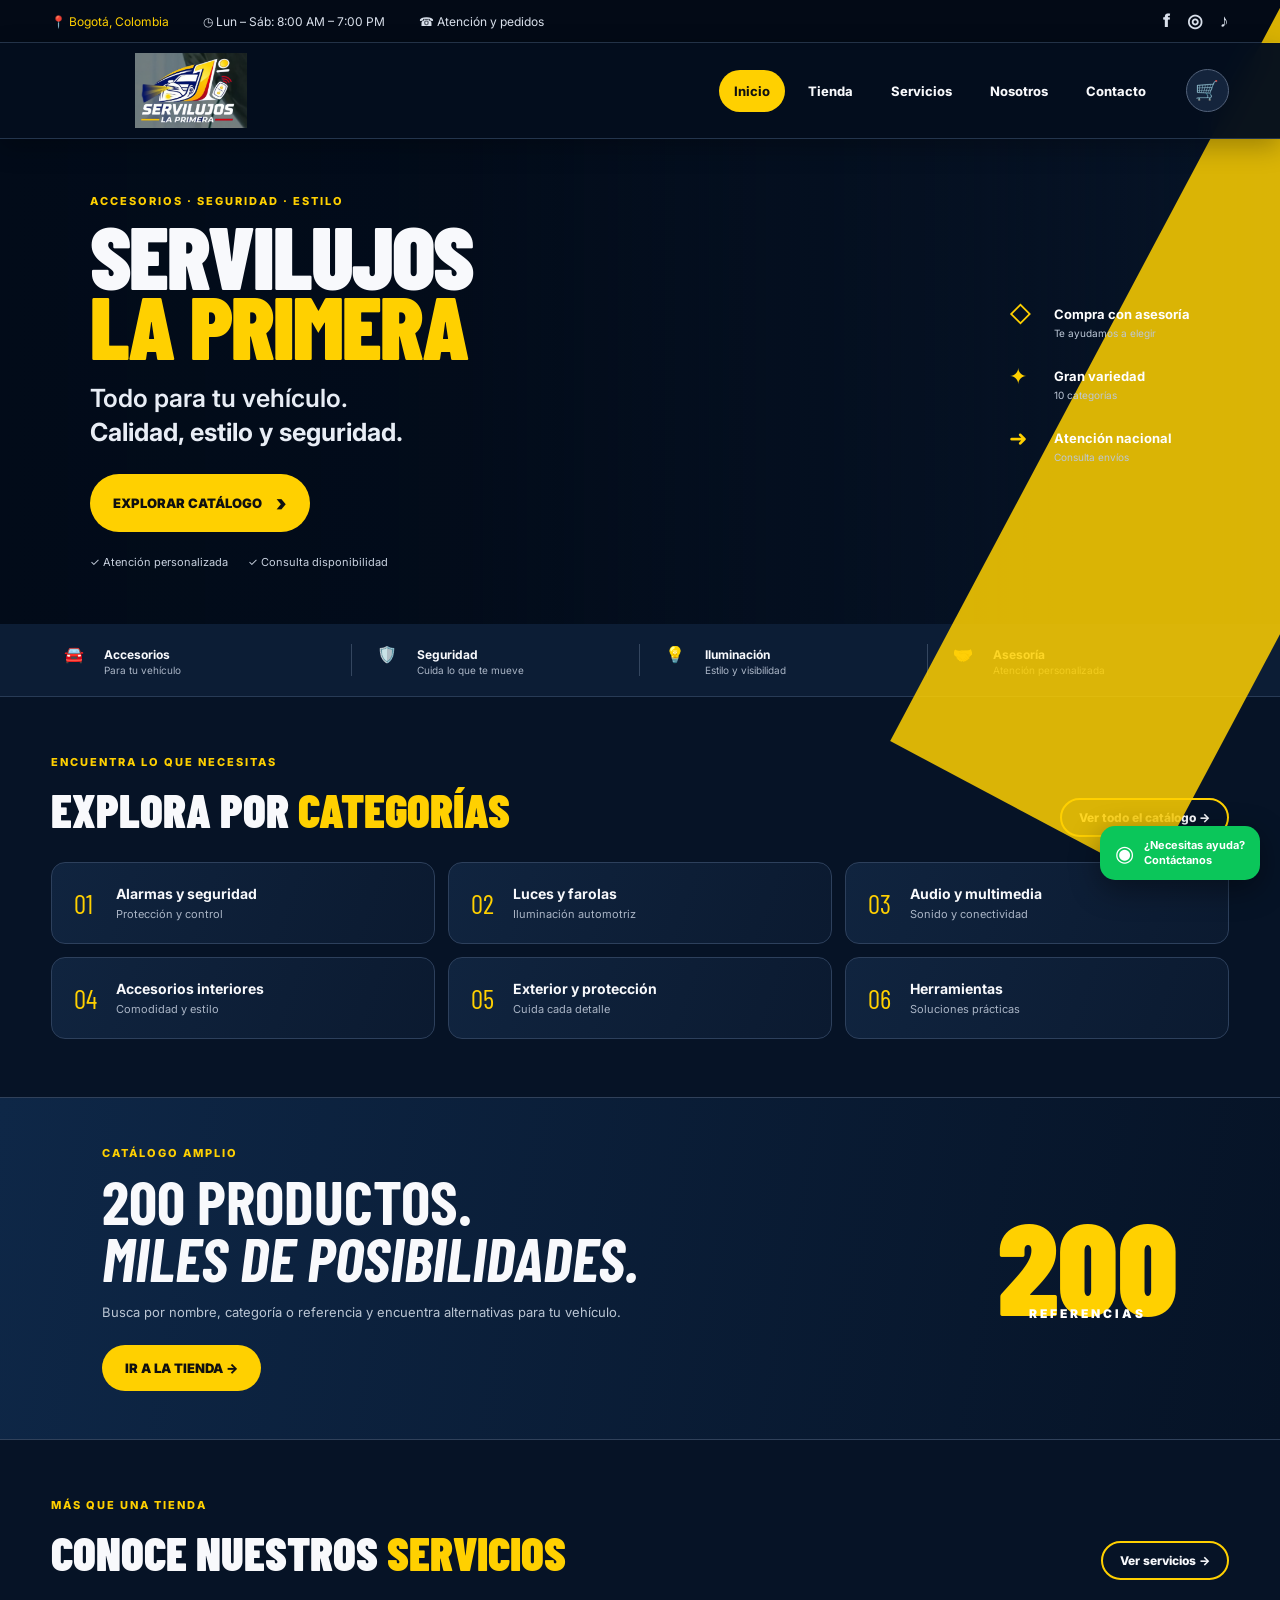
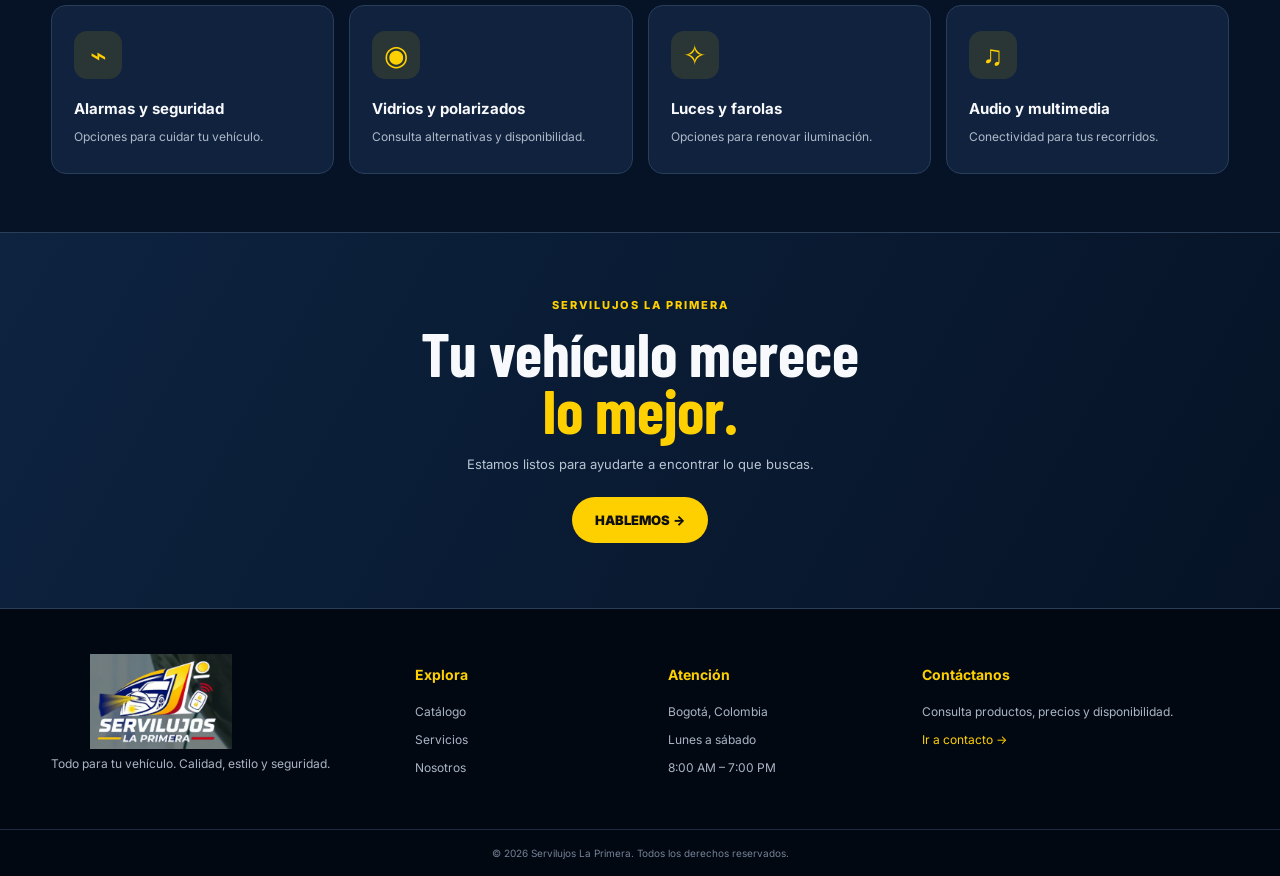
<file: index.html>
<!DOCTYPE html><html lang="es"><head><meta charset="UTF-8"><meta name="viewport" content="width=device-width, initial-scale=1.0"><meta name="theme-color" content="#071326"><meta name="description" content="Servilujos La Primera: tienda de accesorios y servicios automotrices."><title>Inicio | Servilujos La Primera</title><link rel="preconnect" href="https://fonts.googleapis.com"><link rel="preconnect" href="https://fonts.gstatic.com" crossorigin><link href="https://fonts.googleapis.com/css2?family=Barlow+Condensed:wght@500;600;700;800;900&family=Inter:wght@400;500;600;700;800&display=swap" rel="stylesheet"><link rel="stylesheet" href="styles.css"><link rel="stylesheet" href="pro.css"></head><body><div class="topbar"><div class="topbar-inner"><span>📍 Bogotá, Colombia</span><span>◷ Lun – Sáb: 8:00 AM – 7:00 PM</span><a href="contacto.html">☎ Atención y pedidos</a><div class="top-social"><a href="#">f</a><a href="#">◎</a><a href="#">♪</a></div></div></div>
<header class="header"><a class="brand" href="index.html"><img src="assets/logo-servilujos.png" alt="Servilujos La Primera"></a><button class="menu-toggle" id="menuToggle">☰</button><nav class="nav" id="mainNav"><a href="index.html" data-page="index">Inicio</a><a href="tienda.html" data-page="tienda">Tienda</a><a href="servicios.html" data-page="servicios">Servicios</a><a href="nosotros.html" data-page="nosotros">Nosotros</a><a href="contacto.html" data-page="contacto">Contacto</a></nav><a class="cart-button" href="tienda.html">🛒</a></header><main>
<section class="hero"><div class="hero-content"><p class="eyebrow">ACCESORIOS · SEGURIDAD · ESTILO</p><h1>SERVILUJOS<br><em>LA PRIMERA</em></h1><p class="hero-copy">Todo para tu vehículo.<br><strong>Calidad, estilo y seguridad.</strong></p><a class="btn btn-yellow" href="tienda.html">EXPLORAR CATÁLOGO <span>›</span></a><div class="hero-mini-trust"><span>✓ Atención personalizada</span><span>✓ Consulta disponibilidad</span></div></div><div class="hero-side"><div>◇ <b>Compra con asesoría</b><small>Te ayudamos a elegir</small></div><div>✦ <b>Gran variedad</b><small>10 categorías</small></div><div>➜ <b>Atención nacional</b><small>Consulta envíos</small></div></div></section>
<section class="benefit-row"><div>🚘 <b>Accesorios</b><small>Para tu vehículo</small></div><div>🛡️ <b>Seguridad</b><small>Cuida lo que te mueve</small></div><div>💡 <b>Iluminación</b><small>Estilo y visibilidad</small></div><div>🤝 <b>Asesoría</b><small>Atención personalizada</small></div></section>
<section class="section"><div class="section-heading"><div><p class="eyebrow">ENCUENTRA LO QUE NECESITAS</p><h2>EXPLORA POR <em>CATEGORÍAS</em></h2></div><a class="outline-link" href="tienda.html">Ver todo el catálogo →</a></div><div class="home-categories">
<a href="tienda.html?categoria=Alarmas%20y%20seguridad"><span>01</span><b>Alarmas y seguridad</b><small>Protección y control</small></a><a href="tienda.html?categoria=Luces%20y%20farolas"><span>02</span><b>Luces y farolas</b><small>Iluminación automotriz</small></a><a href="tienda.html?categoria=Audio%20y%20multimedia"><span>03</span><b>Audio y multimedia</b><small>Sonido y conectividad</small></a><a href="tienda.html?categoria=Accesorios%20interiores"><span>04</span><b>Accesorios interiores</b><small>Comodidad y estilo</small></a><a href="tienda.html?categoria=Exterior%20y%20protección"><span>05</span><b>Exterior y protección</b><small>Cuida cada detalle</small></a><a href="tienda.html?categoria=Herramientas%20y%20mantenimiento"><span>06</span><b>Herramientas</b><small>Soluciones prácticas</small></a></div></section>
<section class="home-promo"><div><p class="eyebrow">CATÁLOGO AMPLIO</p><h2>200 PRODUCTOS.<br><em>MILES DE POSIBILIDADES.</em></h2><p>Busca por nombre, categoría o referencia y encuentra alternativas para tu vehículo.</p><a class="btn btn-yellow" href="tienda.html">IR A LA TIENDA →</a></div><div class="promo-number">200<small>REFERENCIAS</small></div></section>
<section class="section"><div class="section-heading"><div><p class="eyebrow">MÁS QUE UNA TIENDA</p><h2>CONOCE NUESTROS <em>SERVICIOS</em></h2></div><a class="outline-link" href="servicios.html">Ver servicios →</a></div><div class="service-grid"><article class="service-card"><div class="service-symbol">⌁</div><h3>Alarmas y seguridad</h3><p>Opciones para cuidar tu vehículo.</p></article><article class="service-card"><div class="service-symbol">◉</div><h3>Vidrios y polarizados</h3><p>Consulta alternativas y disponibilidad.</p></article><article class="service-card"><div class="service-symbol">✧</div><h3>Luces y farolas</h3><p>Opciones para renovar iluminación.</p></article><article class="service-card"><div class="service-symbol">♫</div><h3>Audio y multimedia</h3><p>Conectividad para tus recorridos.</p></article></div></section>
<section class="home-cta"><p class="eyebrow">SERVILUJOS LA PRIMERA</p><h2>Tu vehículo merece<br><em>lo mejor.</em></h2><p>Estamos listos para ayudarte a encontrar lo que buscas.</p><a class="btn btn-yellow" href="contacto.html">HABLEMOS →</a></section></main><footer><div class="footer-main"><div class="footer-brand"><img src="assets/logo-servilujos.png" alt="Servilujos La Primera"><p>Todo para tu vehículo. Calidad, estilo y seguridad.</p></div><div><h3>Explora</h3><a href="tienda.html">Catálogo</a><a href="servicios.html">Servicios</a><a href="nosotros.html">Nosotros</a></div><div><h3>Atención</h3><p>Bogotá, Colombia</p><p>Lunes a sábado</p><p>8:00 AM – 7:00 PM</p></div><div><h3>Contáctanos</h3><p>Consulta productos, precios y disponibilidad.</p><a class="footer-cta" href="contacto.html">Ir a contacto →</a></div></div><div class="copyright">© <span id="year"></span> Servilujos La Primera. Todos los derechos reservados.</div></footer><a class="whatsapp-float" href="contacto.html">◉ <b>¿Necesitas ayuda?<br>Contáctanos</b></a><script src="site.js"></script></body></html>
</file>
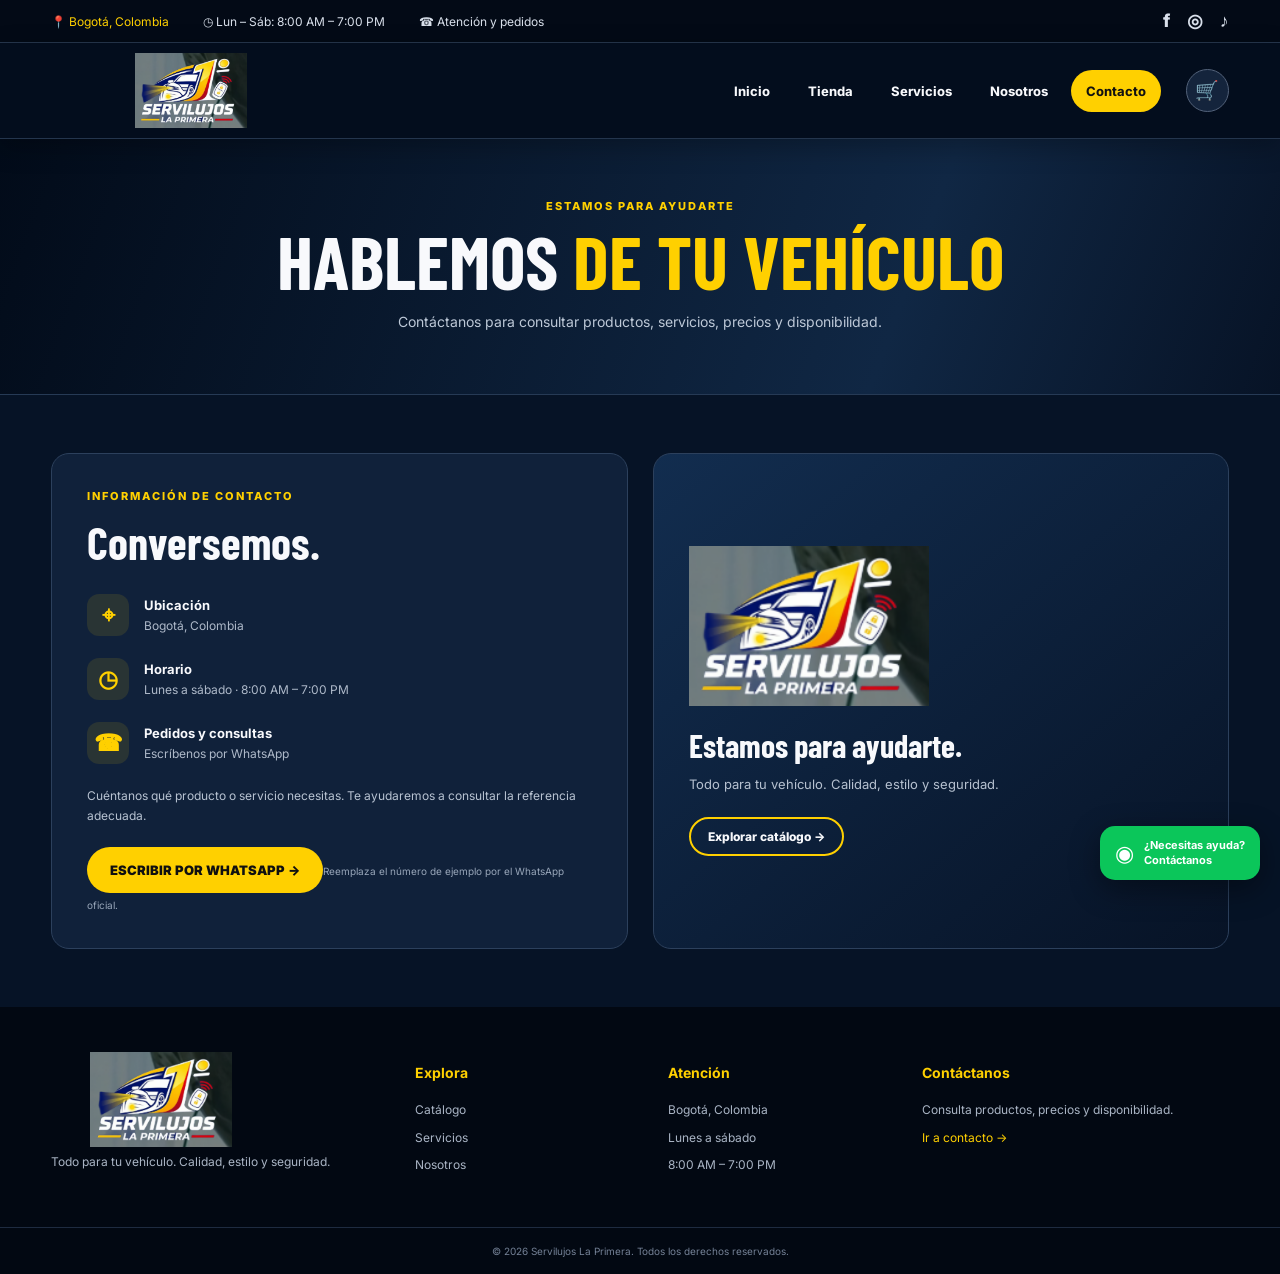
<file: contacto.html>
<!DOCTYPE html><html lang="es"><head><meta charset="UTF-8"><meta name="viewport" content="width=device-width, initial-scale=1.0"><meta name="theme-color" content="#071326"><meta name="description" content="Servilujos La Primera: tienda de accesorios y servicios automotrices."><title>Contacto | Servilujos La Primera</title><link rel="preconnect" href="https://fonts.googleapis.com"><link rel="preconnect" href="https://fonts.gstatic.com" crossorigin><link href="https://fonts.googleapis.com/css2?family=Barlow+Condensed:wght@500;600;700;800;900&family=Inter:wght@400;500;600;700;800&display=swap" rel="stylesheet"><link rel="stylesheet" href="styles.css"><link rel="stylesheet" href="pro.css"></head><body><div class="topbar"><div class="topbar-inner"><span>📍 Bogotá, Colombia</span><span>◷ Lun – Sáb: 8:00 AM – 7:00 PM</span><a href="contacto.html">☎ Atención y pedidos</a><div class="top-social"><a href="#">f</a><a href="#">◎</a><a href="#">♪</a></div></div></div>
<header class="header"><a class="brand" href="index.html"><img src="assets/logo-servilujos.png" alt="Servilujos La Primera"></a><button class="menu-toggle" id="menuToggle">☰</button><nav class="nav" id="mainNav"><a href="index.html" data-page="index">Inicio</a><a href="tienda.html" data-page="tienda">Tienda</a><a href="servicios.html" data-page="servicios">Servicios</a><a href="nosotros.html" data-page="nosotros">Nosotros</a><a href="contacto.html" data-page="contacto">Contacto</a></nav><a class="cart-button" href="tienda.html">🛒</a></header><main class="inner-page"><section class="page-banner"><p class="eyebrow">ESTAMOS PARA AYUDARTE</p><h1>HABLEMOS <em>DE TU VEHÍCULO</em></h1><p>Contáctanos para consultar productos, servicios, precios y disponibilidad.</p></section><section class="section contact-layout"><div class="contact-card"><p class="eyebrow">INFORMACIÓN DE CONTACTO</p><h2>Conversemos.</h2><div class="contact-line"><b>⌖</b><div><strong>Ubicación</strong><span>Bogotá, Colombia</span></div></div><div class="contact-line"><b>◷</b><div><strong>Horario</strong><span>Lunes a sábado · 8:00 AM – 7:00 PM</span></div></div><div class="contact-line"><b>☎</b><div><strong>Pedidos y consultas</strong><span>Escríbenos por WhatsApp</span></div></div><p class="contact-hint">Cuéntanos qué producto o servicio necesitas. Te ayudaremos a consultar la referencia adecuada.</p><a class="btn btn-yellow" href="https://wa.me/573000000000" target="_blank" rel="noopener">ESCRIBIR POR WHATSAPP →</a><small class="demo-note">Reemplaza el número de ejemplo por el WhatsApp oficial.</small></div><div class="contact-side"><img src="assets/logo-servilujos.png" alt="Servilujos La Primera"><h2>Estamos para ayudarte.</h2><p>Todo para tu vehículo. Calidad, estilo y seguridad.</p><a class="outline-link" href="tienda.html">Explorar catálogo →</a></div></section></main><footer><div class="footer-main"><div class="footer-brand"><img src="assets/logo-servilujos.png" alt="Servilujos La Primera"><p>Todo para tu vehículo. Calidad, estilo y seguridad.</p></div><div><h3>Explora</h3><a href="tienda.html">Catálogo</a><a href="servicios.html">Servicios</a><a href="nosotros.html">Nosotros</a></div><div><h3>Atención</h3><p>Bogotá, Colombia</p><p>Lunes a sábado</p><p>8:00 AM – 7:00 PM</p></div><div><h3>Contáctanos</h3><p>Consulta productos, precios y disponibilidad.</p><a class="footer-cta" href="contacto.html">Ir a contacto →</a></div></div><div class="copyright">© <span id="year"></span> Servilujos La Primera. Todos los derechos reservados.</div></footer><a class="whatsapp-float" href="contacto.html">◉ <b>¿Necesitas ayuda?<br>Contáctanos</b></a><script src="site.js"></script></body></html>
</file>
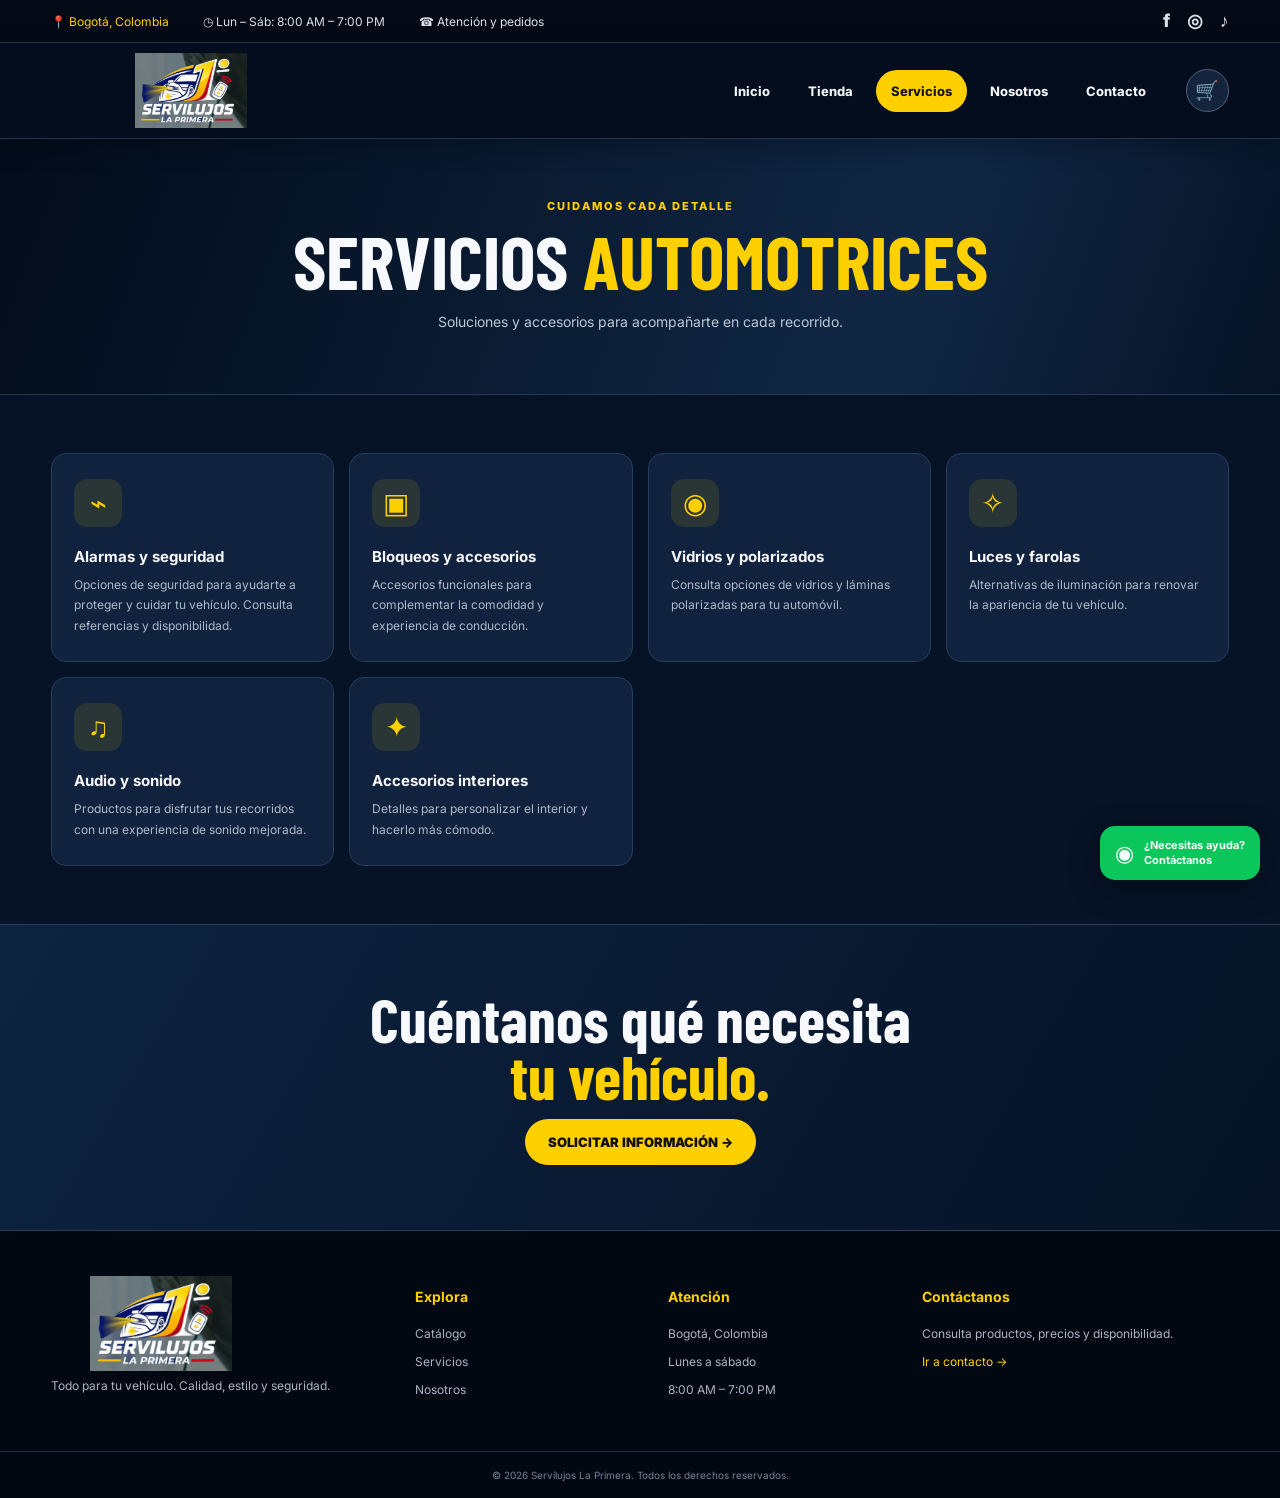
<file: servicios.html>
<!DOCTYPE html><html lang="es"><head><meta charset="UTF-8"><meta name="viewport" content="width=device-width, initial-scale=1.0"><meta name="theme-color" content="#071326"><meta name="description" content="Servilujos La Primera: tienda de accesorios y servicios automotrices."><title>Servicios | Servilujos La Primera</title><link rel="preconnect" href="https://fonts.googleapis.com"><link rel="preconnect" href="https://fonts.gstatic.com" crossorigin><link href="https://fonts.googleapis.com/css2?family=Barlow+Condensed:wght@500;600;700;800;900&family=Inter:wght@400;500;600;700;800&display=swap" rel="stylesheet"><link rel="stylesheet" href="styles.css"><link rel="stylesheet" href="pro.css"></head><body><div class="topbar"><div class="topbar-inner"><span>📍 Bogotá, Colombia</span><span>◷ Lun – Sáb: 8:00 AM – 7:00 PM</span><a href="contacto.html">☎ Atención y pedidos</a><div class="top-social"><a href="#">f</a><a href="#">◎</a><a href="#">♪</a></div></div></div>
<header class="header"><a class="brand" href="index.html"><img src="assets/logo-servilujos.png" alt="Servilujos La Primera"></a><button class="menu-toggle" id="menuToggle">☰</button><nav class="nav" id="mainNav"><a href="index.html" data-page="index">Inicio</a><a href="tienda.html" data-page="tienda">Tienda</a><a href="servicios.html" data-page="servicios">Servicios</a><a href="nosotros.html" data-page="nosotros">Nosotros</a><a href="contacto.html" data-page="contacto">Contacto</a></nav><a class="cart-button" href="tienda.html">🛒</a></header><main class="inner-page"><section class="page-banner"><p class="eyebrow">CUIDAMOS CADA DETALLE</p><h1>SERVICIOS <em>AUTOMOTRICES</em></h1><p>Soluciones y accesorios para acompañarte en cada recorrido.</p></section><section class="section"><div class="service-grid service-grid-large"><article class="service-card"><div class="service-symbol">⌁</div><h3>Alarmas y seguridad</h3><p>Opciones de seguridad para ayudarte a proteger y cuidar tu vehículo. Consulta referencias y disponibilidad.</p></article><article class="service-card"><div class="service-symbol">▣</div><h3>Bloqueos y accesorios</h3><p>Accesorios funcionales para complementar la comodidad y experiencia de conducción.</p></article><article class="service-card"><div class="service-symbol">◉</div><h3>Vidrios y polarizados</h3><p>Consulta opciones de vidrios y láminas polarizadas para tu automóvil.</p></article><article class="service-card"><div class="service-symbol">✧</div><h3>Luces y farolas</h3><p>Alternativas de iluminación para renovar la apariencia de tu vehículo.</p></article><article class="service-card"><div class="service-symbol">♫</div><h3>Audio y sonido</h3><p>Productos para disfrutar tus recorridos con una experiencia de sonido mejorada.</p></article><article class="service-card"><div class="service-symbol">✦</div><h3>Accesorios interiores</h3><p>Detalles para personalizar el interior y hacerlo más cómodo.</p></article></div></section><section class="home-cta"><h2>Cuéntanos qué necesita<br><em>tu vehículo.</em></h2><a class="btn btn-yellow" href="contacto.html">SOLICITAR INFORMACIÓN →</a></section></main><footer><div class="footer-main"><div class="footer-brand"><img src="assets/logo-servilujos.png" alt="Servilujos La Primera"><p>Todo para tu vehículo. Calidad, estilo y seguridad.</p></div><div><h3>Explora</h3><a href="tienda.html">Catálogo</a><a href="servicios.html">Servicios</a><a href="nosotros.html">Nosotros</a></div><div><h3>Atención</h3><p>Bogotá, Colombia</p><p>Lunes a sábado</p><p>8:00 AM – 7:00 PM</p></div><div><h3>Contáctanos</h3><p>Consulta productos, precios y disponibilidad.</p><a class="footer-cta" href="contacto.html">Ir a contacto →</a></div></div><div class="copyright">© <span id="year"></span> Servilujos La Primera. Todos los derechos reservados.</div></footer><a class="whatsapp-float" href="contacto.html">◉ <b>¿Necesitas ayuda?<br>Contáctanos</b></a><script src="site.js"></script></body></html>
</file>
<file: styles.css>
*{box-sizing:border-box;margin:0;padding:0}:root{--navy:#061326;--navy2:#0b1c35;--yellow:#ffd000;--red:#ed2536;--white:#f8f9fc;--muted:#aab5c6}html{scroll-behavior:smooth;scroll-padding-top:100px}body{font-family:Inter,Arial,sans-serif;background:#061326;color:var(--white);overflow-x:hidden}a{color:inherit;text-decoration:none}button,input,select{font:inherit}.topbar{background:#030a16;border-bottom:1px solid #26364d;color:#d9e0eb;font-size:12px}.topbar-inner{max-width:1500px;margin:auto;padding:10px 4%;display:flex;align-items:center;gap:34px}.topbar-inner span:first-child{color:var(--yellow)}.top-social{margin-left:auto;display:flex;gap:17px;font-size:18px;font-weight:800}.header{position:sticky;top:0;z-index:30;background:rgba(4,14,29,.97);backdrop-filter:blur(14px);min-height:91px;padding:10px 4%;display:flex;align-items:center;gap:25px;border-bottom:1px solid #24354d;box-shadow:0 8px 24px #0004}.brand{display:flex;align-items:center;flex:0 0 280px}.brand img{width:100%;max-height:75px;object-fit:contain}.nav{display:flex;align-items:center;gap:8px;margin-left:auto}.nav a{font-size:13px;font-weight:750;padding:13px 15px;border-radius:24px}.nav a:hover,.nav a.active{background:var(--yellow);color:#111}.cart-button{background:#14243c;border:1px solid #53627a;border-radius:50%;width:43px;height:43px;display:grid;place-items:center;font-size:19px}.menu-toggle{display:none;background:none;border:0;color:#fff;font-size:25px}.hero{min-height:485px;position:relative;display:flex;align-items:center;padding:55px 7%;background:linear-gradient(90deg,#020b19 0%,#020b19e8 35%,#020b1950 75%,#061326),url('https://images.unsplash.com/photo-1492144534655-ae79c964c9d7?auto=format&fit=crop&w=2000&q=90') center/cover}.hero:after{content:"";position:absolute;right:-9%;top:-50%;width:23%;height:200%;background:var(--yellow);transform:rotate(28deg);opacity:.85}.hero-content{position:relative;z-index:2;max-width:650px}.eyebrow{font-size:11px;letter-spacing:2px;font-weight:800;color:var(--yellow);margin-bottom:12px}.hero h1{font-family:"Barlow Condensed",Impact,sans-serif;font-size:clamp(60px,7vw,104px);font-weight:900;line-height:.78;letter-spacing:-2px}.hero h1 em,.section-heading h2 em,.about-copy h2 em,.home-cta h2 em,.page-banner h1 em{font-style:normal;color:var(--yellow)}.hero-copy{font-size:25px;font-weight:600;line-height:1.35;margin:22px 0 25px;color:#e8edf5}.btn{display:inline-flex;align-items:center;justify-content:center;gap:14px;border:0;border-radius:30px;padding:15px 23px;font-weight:900;font-size:13px;cursor:pointer}.btn-yellow{background:var(--yellow);color:#101010}.btn span{font-size:23px}.hero-mini-trust{display:flex;gap:20px;margin-top:23px;color:#c8d1df;font-size:11px}.hero-side{position:absolute;right:7%;top:50%;transform:translateY(-50%);z-index:3;display:grid;gap:24px}.hero-side div{display:grid;grid-template-columns:35px 1fr;align-items:center;column-gap:10px;color:var(--yellow);font-size:22px}.hero-side b{font-size:13px;color:#fff}.hero-side small{grid-column:2;color:#bdc8d7;font-size:10px}.benefit-row{display:grid;grid-template-columns:repeat(4,1fr);background:#0c1d35;padding:20px 5%;border-bottom:1px solid #283b56}.benefit-row div{display:grid;grid-template-columns:40px 1fr;align-items:center;border-right:1px solid #34465f;padding-left:25px}.benefit-row div:last-child{border:0}.benefit-row div:first-child{padding-left:0}.benefit-row b{font-size:12px}.benefit-row small{grid-column:2;color:#aab5c6;font-size:10px}.section{max-width:1500px;margin:auto;padding:58px 4%}.section-heading{display:flex;justify-content:space-between;align-items:end;gap:20px;margin-bottom:25px}.section-heading h2{font-family:"Barlow Condensed",Impact,sans-serif;font-size:clamp(32px,4vw,47px);font-weight:900}.outline-link{border:2px solid var(--yellow);border-radius:25px;padding:10px 17px;font-size:12px;font-weight:800;white-space:nowrap}.home-categories{display:grid;grid-template-columns:repeat(3,1fr);gap:13px}.home-categories a{background:linear-gradient(110deg,#10243f,#0b1a30);border:1px solid #2d405c;border-radius:14px;padding:22px;display:grid;grid-template-columns:42px 1fr;align-items:center;transition:.2s}.home-categories a:hover{border-color:var(--yellow);transform:translateY(-3px)}.home-categories span{grid-row:span 2;color:var(--yellow);font-family:"Barlow Condensed";font-size:27px}.home-categories b{font-size:14px}.home-categories small{color:#aab5c6;font-size:11px;margin-top:5px}.home-promo{padding:48px 8%;background:linear-gradient(100deg,#0e2747,#061326);border-block:1px solid #30415a;display:flex;align-items:center;justify-content:space-between}.home-promo h2,.home-cta h2{font-family:"Barlow Condensed";font-size:clamp(40px,5vw,62px);line-height:.92;margin-bottom:15px}.home-promo p:not(.eyebrow),.home-cta p:not(.eyebrow){color:#bac5d3;font-size:13px;max-width:520px;margin-bottom:22px;line-height:1.7}.promo-number{font-family:"Barlow Condensed";font-size:130px;font-weight:900;color:var(--yellow);line-height:.7;text-align:center}.promo-number small{display:block;color:#fff;font-family:Inter;font-size:12px;letter-spacing:3px}.service-grid{display:grid;grid-template-columns:repeat(4,1fr);gap:15px}.service-card{background:#10223d;border:1px solid #293e5b;border-radius:15px;padding:25px 22px}.service-symbol{width:48px;height:48px;border-radius:13px;background:#ffd0001c;color:var(--yellow);display:grid;place-items:center;font-size:28px;margin-bottom:20px}.service-card h3{font-size:15px;margin-bottom:9px}.service-card p{font-size:12px;color:#aeb9c9;line-height:1.7}.home-cta{text-align:center;padding:65px 20px;background:linear-gradient(120deg,#0d2340,#061326);border-block:1px solid #2b3e58}.home-cta p{margin-inline:auto}.page-banner{padding:60px 6%;background:linear-gradient(110deg,#020b19,#102744 70%,#071326);border-bottom:1px solid #263a55;text-align:center}.page-banner h1{font-family:"Barlow Condensed";font-size:clamp(45px,6vw,75px);line-height:.95}.page-banner>p:last-of-type{max-width:700px;margin:14px auto 0;color:#bdc8d7;font-size:14px;line-height:1.7}.about{display:grid;grid-template-columns:1fr 1fr;gap:55px;align-items:center}.about-image{height:340px;border-radius:18px;overflow:hidden}.about-image img{width:100%;height:100%;object-fit:cover}.about-copy h2{font-family:"Barlow Condensed";font-size:58px;line-height:.9;margin-bottom:20px}.about-copy p:not(.eyebrow){color:#b6c1d0;line-height:1.8;font-size:14px;margin-bottom:18px}.values-row{max-width:1350px;margin:0 auto 55px;padding:0 4%;display:grid;grid-template-columns:repeat(3,1fr);gap:15px}.values-row>div{background:#10213a;border:1px solid #2b405d;border-radius:15px;padding:23px}.values-row b{color:var(--yellow);font-family:"Barlow Condensed";font-size:30px}.values-row p{font-size:12px;color:#aeb9c9;line-height:1.6}.contact-layout{display:grid;grid-template-columns:1fr 1fr;gap:25px}.contact-card,.contact-side{border:1px solid #2c405c;background:#10213a;border-radius:18px;padding:35px}.contact-card h2{font-family:"Barlow Condensed";font-size:45px;margin-bottom:25px}.contact-line{display:flex;gap:15px;align-items:center;margin:22px 0}.contact-line>b{width:42px;height:42px;border-radius:12px;background:#ffd0001b;color:var(--yellow);display:grid;place-items:center;font-size:23px}.contact-line strong,.contact-line span{display:block}.contact-line strong{font-size:13px}.contact-line span{font-size:12px;color:#aeb9c9;margin-top:5px}.contact-hint{font-size:12px;color:#b8c3d2;line-height:1.7;margin:20px 0}.contact-side{display:flex;flex-direction:column;align-items:flex-start;justify-content:center;background:linear-gradient(140deg,#122d4f,#071326)}.contact-side img{width:240px;max-width:100%;object-fit:contain}.contact-side h2{font-family:"Barlow Condensed";font-size:32px;margin-top:20px}.contact-side p{color:#b6c1d0;font-size:13px;margin:12px 0 25px}footer{background:#020812}.footer-main{max-width:1400px;margin:auto;padding:45px 4%;display:grid;grid-template-columns:1.5fr 1fr 1fr 1.4fr;gap:35px}.footer-brand img{width:220px;max-height:95px;object-fit:contain}.footer-main h3{font-size:14px;margin:12px 0 18px;color:var(--yellow)}.footer-main p,.footer-main a{display:block;color:#aab5c5;font-size:12px;line-height:1.9;margin-bottom:5px}.footer-cta{color:var(--yellow)!important}.copyright{text-align:center;border-top:1px solid #1e2b40;padding:17px;color:#748196;font-size:10px}.whatsapp-float{position:fixed;z-index:25;right:20px;bottom:20px;background:#0bc65a;color:white;border-radius:15px;padding:12px 15px;display:flex;align-items:center;gap:10px;box-shadow:0 9px 30px #0006;font-size:22px}.whatsapp-float b{font-size:11px;line-height:1.35}
</file>
<file: pro.css>
.shop-banner .catalog-stats{display:flex;justify-content:center;gap:28px;margin-top:25px;color:#c8d2df;font-size:11px}.catalog-stats b{color:var(--yellow);font-size:20px;margin-right:5px}.catalog-layout{display:grid;grid-template-columns:235px 1fr;gap:27px;align-items:start}.catalog-sidebar{background:#0b1c33;border:1px solid #2a3d58;border-radius:15px;padding:20px;position:sticky;top:115px}.sidebar-title{display:flex;justify-content:space-between;align-items:center;margin-bottom:18px}.sidebar-title h3{font-size:15px}.sidebar-title button{background:none;border:0;color:var(--yellow);font-size:11px;cursor:pointer}.category-option{display:flex;gap:9px;align-items:center;font-size:11px;color:#c5cedb;margin:14px 0;cursor:pointer}.category-option input{accent-color:var(--yellow)}.sidebar-help{border-top:1px solid #2c405b;margin-top:22px;padding-top:18px}.sidebar-help b{font-size:12px}.sidebar-help p{font-size:10px;color:#aeb9c9;line-height:1.6;margin:8px 0 13px}.sidebar-help .btn{font-size:10px;padding:10px 13px}.catalog-toolbar{display:flex;justify-content:space-between;gap:15px;align-items:center;margin-bottom:22px;flex-wrap:wrap}.catalog-toolbar h2{font-size:19px}.catalog-toolbar p{color:#98a6b9;font-size:10px;margin-top:5px}.catalog-controls{display:flex;gap:8px;flex-wrap:wrap}.search-box{height:40px;width:230px;border:1px solid #53627a;background:#14243c;border-radius:30px;display:flex;align-items:center;padding:0 13px}.search-box input{width:100%;min-width:0;background:none;border:0;outline:0;color:white;font-size:11px}.search-box span{font-size:24px}.select-control{background:#14243c;color:#e7edf5;border:1px solid #53627a;border-radius:20px;padding:0 12px;font-size:10px;max-width:190px}.product-grid{display:grid;grid-template-columns:repeat(3,minmax(0,1fr));gap:14px}.product-card{background:#f6f7f9;color:#101827;border-radius:13px;overflow:hidden;position:relative;box-shadow:0 8px 20px #0002;transition:.2s}.product-card:hover{transform:translateY(-4px);box-shadow:0 14px 28px #0005}.product-image{height:155px;background:#e9edf2;position:relative;overflow:hidden}.product-image img{width:100%;height:100%;object-fit:cover}.sale-tag{position:absolute;left:10px;top:10px;background:var(--red);color:white;font-size:9px;font-weight:900;padding:5px 8px;border-radius:7px}.favorite-btn{position:absolute;right:9px;top:9px;border:0;border-radius:50%;background:#fff;color:#1b2532;width:30px;height:30px;font-size:20px;cursor:pointer}.favorite-btn.is-favorite{color:#e52435}.quick-view{position:absolute;bottom:9px;left:50%;transform:translateX(-50%);border:0;border-radius:20px;background:#071326e8;color:white;padding:7px 14px;font-size:10px;opacity:0;cursor:pointer}.product-card:hover .quick-view{opacity:1}.product-info{padding:12px}.product-category{font-size:9px;color:#667386;text-transform:uppercase;letter-spacing:.7px;font-weight:800}.product-info h3{font-size:12px;min-height:30px;margin:6px 0}.product-meta{font-size:8px;color:#8b96a5;margin-bottom:10px}.product-bottom{display:flex;align-items:center;justify-content:space-between;gap:5px}.price{font-size:16px;color:#d51e2b;font-weight:900;white-space:nowrap}.add-button{background:var(--yellow);border:0;border-radius:8px;padding:8px 9px;font-size:9px;font-weight:900;cursor:pointer;white-space:nowrap}.pagination{display:flex;justify-content:center;gap:7px;margin:30px 0}.page-btn{width:34px;height:34px;border:1px solid #3a4d68;background:#10213a;color:#fff;border-radius:8px;cursor:pointer;font-size:11px}.page-btn.active,.page-btn:hover{background:var(--yellow);color:#111;border-color:var(--yellow)}.demo-note{font-size:10px;color:#98a6b9;line-height:1.6;margin-top:15px}.cart-fab{position:fixed;right:20px;bottom:20px;z-index:27;border:0;border-radius:30px;background:var(--yellow);color:#101010;padding:13px 17px;font-weight:900;cursor:pointer;box-shadow:0 8px 24px #0007}.cart-fab b{background:var(--red);color:white;border-radius:50%;padding:3px 7px;margin-left:5px}.overlay{position:fixed;inset:0;background:#0009;z-index:39;opacity:0;visibility:hidden;transition:.25s}.overlay.show{opacity:1;visibility:visible}.cart-drawer{position:fixed;z-index:40;right:0;top:0;height:100%;width:min(440px,100%);background:#f7f8fa;color:#101827;transform:translateX(105%);transition:transform .3s;display:flex;flex-direction:column;box-shadow:-15px 0 50px #0005}.cart-drawer.open{transform:translateX(0)}.cart-head{display:flex;justify-content:space-between;align-items:center;padding:25px;border-bottom:1px solid #e0e4ea}.cart-head .eyebrow{margin:0}.cart-head h2{font-family:"Barlow Condensed";font-size:30px}.cart-head button,.modal-close{border:0;background:#e8ebef;border-radius:50%;width:36px;height:36px;cursor:pointer}.cart-items{padding:15px 22px;overflow:auto;flex:1}.empty-cart{text-align:center;color:#667386;padding:60px 15px;font-size:14px}.cart-item{display:grid;grid-template-columns:60px 1fr auto;gap:12px;align-items:center;padding:13px 0;border-bottom:1px solid #e1e5eb}.cart-item img{width:60px;height:55px;object-fit:cover;border-radius:8px}.cart-item h4{font-size:11px;margin-bottom:6px}.cart-item small{color:#d51e2b;font-weight:800}.quantity{display:flex;align-items:center;gap:7px;margin-top:7px}.quantity button{width:22px;height:22px;border:0;background:#e8edf2;border-radius:5px;cursor:pointer}.remove-item{border:0;background:none;color:#d51e2b;cursor:pointer}.cart-bottom{padding:20px 24px;border-top:1px solid #e0e4ea}.cart-total{display:flex;justify-content:space-between;font-size:14px;font-weight:800}.cart-total strong{font-size:21px;color:#d51e2b}.cart-bottom p{font-size:10px;color:#6c7888;margin:9px 0 15px}.full{width:100%}.product-modal{position:fixed;inset:0;z-index:55;background:#000b;display:none;align-items:center;justify-content:center;padding:20px}.product-modal.show{display:flex}.product-modal-box{background:#f7f8fa;color:#111827;border-radius:18px;width:min(760px,100%);padding:25px;position:relative}.modal-close{position:absolute;right:15px;top:15px;z-index:2}.quick-modal-inner{display:grid;grid-template-columns:1fr 1fr;gap:25px;align-items:center}.quick-modal-inner img{width:100%;height:270px;object-fit:cover;border-radius:12px}.quick-modal-inner h2{font-family:"Barlow Condensed";font-size:32px;margin:8px 0}.quick-modal-inner p:not(.product-category){font-size:12px;line-height:1.7;color:#657184;margin:12px 0}.quick-modal-inner .price{font-size:23px}.sku,.stock-label{font-size:10px;color:#657184}.no-results{grid-column:1/-1;text-align:center;padding:60px 10px;color:#dfe7f2}.no-results p{font-size:12px;color:#aab5c6;margin:10px 0 20px}.toast{position:fixed;z-index:60;left:50%;bottom:25px;transform:translate(-50%,20px);background:#f8f9fc;color:#101827;padding:12px 18px;border-radius:12px;font-size:12px;font-weight:800;opacity:0;pointer-events:none;transition:.25s}.toast.show{opacity:1;transform:translate(-50%,0)}
@media(max-width:1150px){.brand{flex-basis:220px}.nav a{padding:10px;font-size:11px}.catalog-layout{grid-template-columns:200px 1fr}.product-grid{grid-template-columns:repeat(2,1fr)}}
@media(max-width:850px){.topbar-inner{gap:14px;flex-wrap:wrap}.top-social{display:none}.header{min-height:75px;flex-wrap:wrap;gap:12px}.brand{flex-basis:190px;margin-right:auto}.brand img{max-height:57px}.menu-toggle{display:block}.nav{display:none;position:absolute;left:0;right:0;top:74px;background:#061326;padding:15px 5%;border-bottom:1px solid #34465e;flex-direction:column;align-items:stretch}.nav.open{display:flex}.catalog-layout{grid-template-columns:1fr}.catalog-sidebar{position:static}.catalog-sidebar label{display:inline-flex;margin:8px 12px 8px 0}.sidebar-help{display:none}.catalog-controls{width:100%}.catalog-controls .search-box{flex:1}.catalog-controls select{height:40px}.hero-side{display:none}.service-grid{grid-template-columns:repeat(2,1fr)}.footer-main{grid-template-columns:repeat(2,1fr)}}
@media(max-width:560px){.topbar-inner{font-size:10px;justify-content:center}.topbar-inner span:nth-child(2){display:none}.header{padding:8px 4%}.brand{flex-basis:155px}.brand img{max-height:50px}.hero{min-height:400px;padding:45px 6%;background-position:60%}.hero h1{font-size:59px}.hero-copy{font-size:19px}.hero-mini-trust{flex-direction:column;gap:8px}.benefit-row{grid-template-columns:repeat(2,1fr);gap:15px}.benefit-row div{border:0;padding:5px!important}.section{padding:42px 4%}.section-heading{align-items:start;flex-direction:column}.home-categories{grid-template-columns:1fr}.home-promo{padding:40px 6%}.promo-number{font-size:65px}.service-grid{grid-template-columns:1fr 1fr;gap:9px}.service-card{padding:17px 13px}.about,.contact-layout{grid-template-columns:1fr;gap:22px}.about-image{height:220px}.about-copy h2{font-size:48px}.values-row{grid-template-columns:1fr}.footer-main{grid-template-columns:1fr 1fr;gap:22px}.footer-brand{grid-column:span 2}.footer-brand img{width:185px}.catalog-toolbar{align-items:stretch}.catalog-controls{display:grid;grid-template-columns:1fr 1fr}.catalog-controls .search-box{grid-column:span 2;width:100%}.select-control{max-width:none;width:100%;height:39px}.product-grid{grid-template-columns:repeat(2,minmax(0,1fr));gap:9px}.product-image{height:120px}.product-info{padding:9px}.product-info h3{font-size:10px}.product-meta{font-size:7px}.price{font-size:13px}.add-button{padding:7px;font-size:8px}.quick-view{opacity:1}.shop-banner{padding:43px 5%}.shop-banner .catalog-stats{gap:12px;flex-wrap:wrap}.quick-modal-inner{grid-template-columns:1fr}.quick-modal-inner img{height:180px}.product-modal-box{padding:18px}.pagination{gap:4px}.page-btn{width:29px;height:30px}}
</file>
